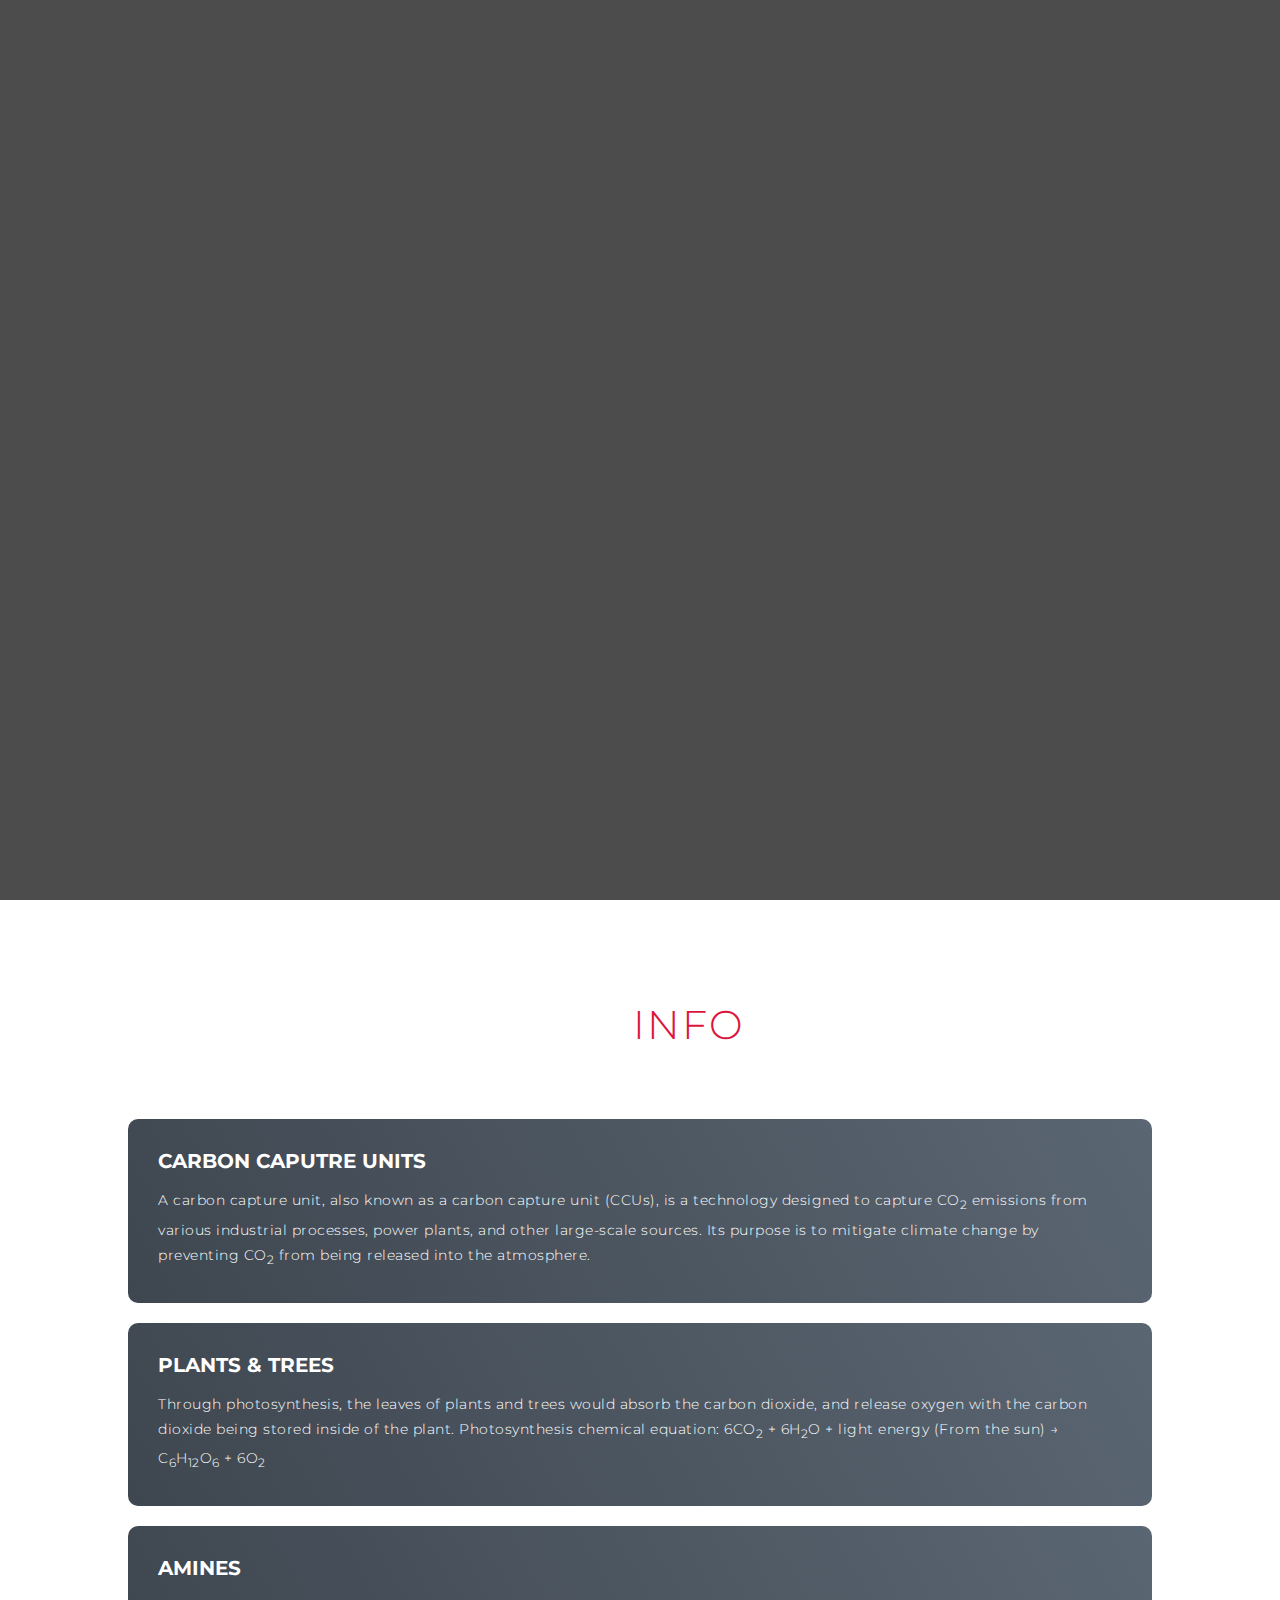
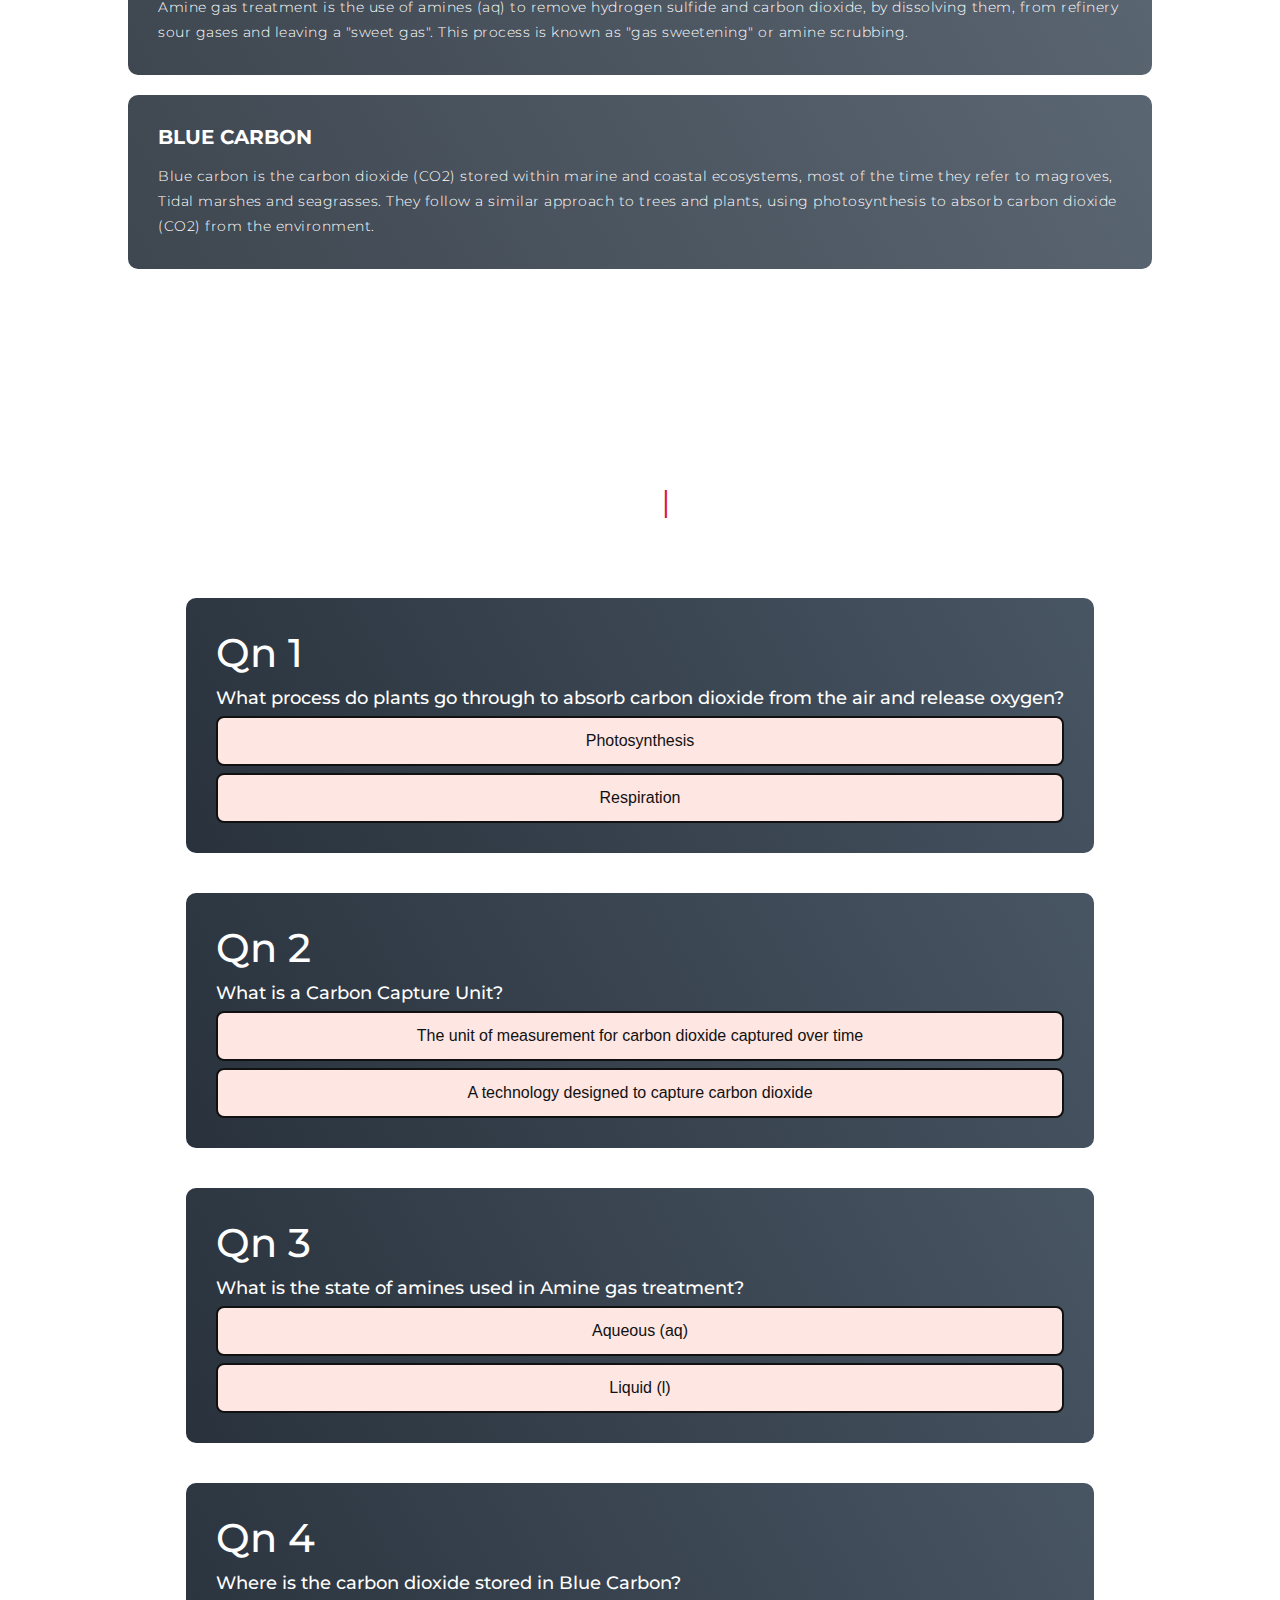
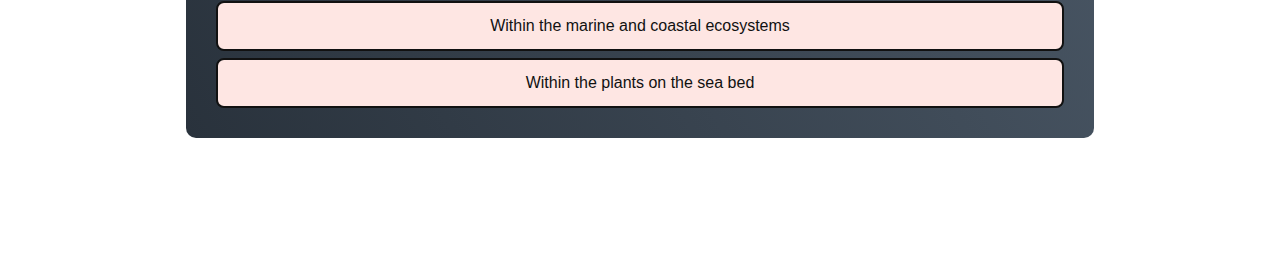
<file: index.html>
<!DOCTYPE html>
<html lang="en">

<head>
  <meta charset="UTF-8">
  <link rel="stylesheet" href="style.css">
  <title>Quiz</title>
</head>

<body>
  <!-- Hero Section  -->
  <section id="hero">
    <div class="hero container">
      <div>
        <h1>Welcome <span></span></h1>
        <h1>Read the info <span></span></h1>
        <h1>Then test yourself <span></span></h1>
      </div>
    </div>
  </section>
  <!-- End Hero Section  -->

  <!-- Service Section -->
  <section id="services">
    <div class="services container">
      <div class="service-top">
        <h1 class="section-title">KEY<span> INFO</span></h1>
      </div>
      <div class="service-bottom">
        <div class="service-item">
          <h2>Carbon Caputre Units</h2>
          <p>A carbon capture unit, also known as a carbon capture unit (CCUs), is a technology designed to capture CO<sub>2</sub> emissions from various industrial processes, power plants, and other large-scale sources. Its purpose is to mitigate climate change by preventing CO<sub>2</sub> from being released into the atmosphere.</p>
        </div>
        <div class="service-item">
            <h2>Plants & Trees</h2>
            <p>Through photosynthesis, the leaves of plants and trees would absorb the carbon dioxide, and release oxygen with the carbon dioxide being stored inside of the plant. Photosynthesis chemical equation: 6CO<sub>2</sub> + 6H<sub>2</sub>O + light energy (From the sun) → C<sub>6</sub>H<sub>12</sub>O<sub>6</sub> + 6O<sub>2</sub></p>
          </div>
        <div class="service-item">
          <h2>Amines</h2>
          <p>Amine gas treatment is the use of amines (aq) to remove hydrogen sulfide and carbon dioxide, by dissolving them, from refinery sour gases and leaving a "sweet gas". This process is known as "gas sweetening" or amine scrubbing.</p>
        </div>
        <div class="service-item">
          <h2>Blue Carbon</h2>
          <p>Blue carbon is the carbon dioxide (CO2) stored within marine and coastal ecosystems, most of the time they refer to magroves, Tidal marshes and seagrasses. They follow a similar approach to trees and plants, using photosynthesis to absorb carbon dioxide (CO2) from the environment.</p>
        </div>
      </div>
    </div>
  </section>
  <!-- End Service Section -->

  <!-- Projects Section -->
  <section id="projects">
    <div class="projects container">

        <div class="projects-header">
            <h1 class="section-title">Quest<span>i</span>ons</h1>
        </div>

        <div class="all-projects">

            <div class="project-item qn1">
                <div class="project-info">
                    <h1>Qn 1</h1>
                    <h2>What process do plants go through to absorb carbon dioxide from the air and release oxygen?</h2>
                    
                    <button id="correct" class="button-56" onclick="correct()">Photosynthesis</button>
                    <button id="wrong" class="button-56" onclick="wrong()">Respiration</button>
                </div>
            
            </div>

            <div class="project-item qn2">
                <div class="project-info">
                    <h1>Qn 2</h1>
                    <h2>What is a Carbon Capture Unit?</h2>

                    <button id="wrong" class="button-56" onclick="wrong()">The unit of measurement for carbon dioxide captured over time</button>
                    <button id="correct" class="button-56" onclick="correct()">A technology designed to capture carbon dioxide</button>
                </div>
            
            </div>

            <div class="project-item qn3">
                <div class="project-info">
                    <h1>Qn 3</h1>
                    <h2>What is the state of amines used in Amine gas treatment?</h2>
                    
                    <button id="correct" class="button-56" onclick="correct()">Aqueous (aq)</button>
                    <button id="wrong" class="button-56" onclick="wrong()">Liquid (l)</button>
                </div>
            
            </div>

            <div class="project-item qn4">
                <div class="project-info">
                    <h1>Qn 4</h1>
                    <h2>Where is the carbon dioxide stored in Blue Carbon?</h2>
                    
                    <button id="correct" class="button-56" onclick="correct()">Within the marine and coastal ecosystems</button>
                    <button id="wrong" class="button-56" onclick="wrong()">Within the plants on the sea bed</button>
                </div>
            
            </div>
            
        </div>
    </div>
  </section>
  <!-- End Projects Section -->

    <!-- <div class="popup">
        <h2 id="popUpBold">Congratulations</h2>
        <p id="para1">Great! Now that you have your tree down, it will start to absorb carbon dioxide from the air via the process of photosynthesis.</p>
        <p id="photosynthesiseqn">Photosynthesis chemical equation: 6CO<sub>2</sub> (Carbon dioxide) + 6H<sub>2</sub>O (Water) + light energy (From the sun) → C<sub>6</sub>H<sub>12</sub>O<sub>6</sub> (Glucose) + 6O<sub>2</sub> (Oxygen)</p>
        <button class="button-56" onclick="closePopUp()">Continue</button>
    </div> -->
  <script src="script.js"></script>
</body>

</html>
</file>
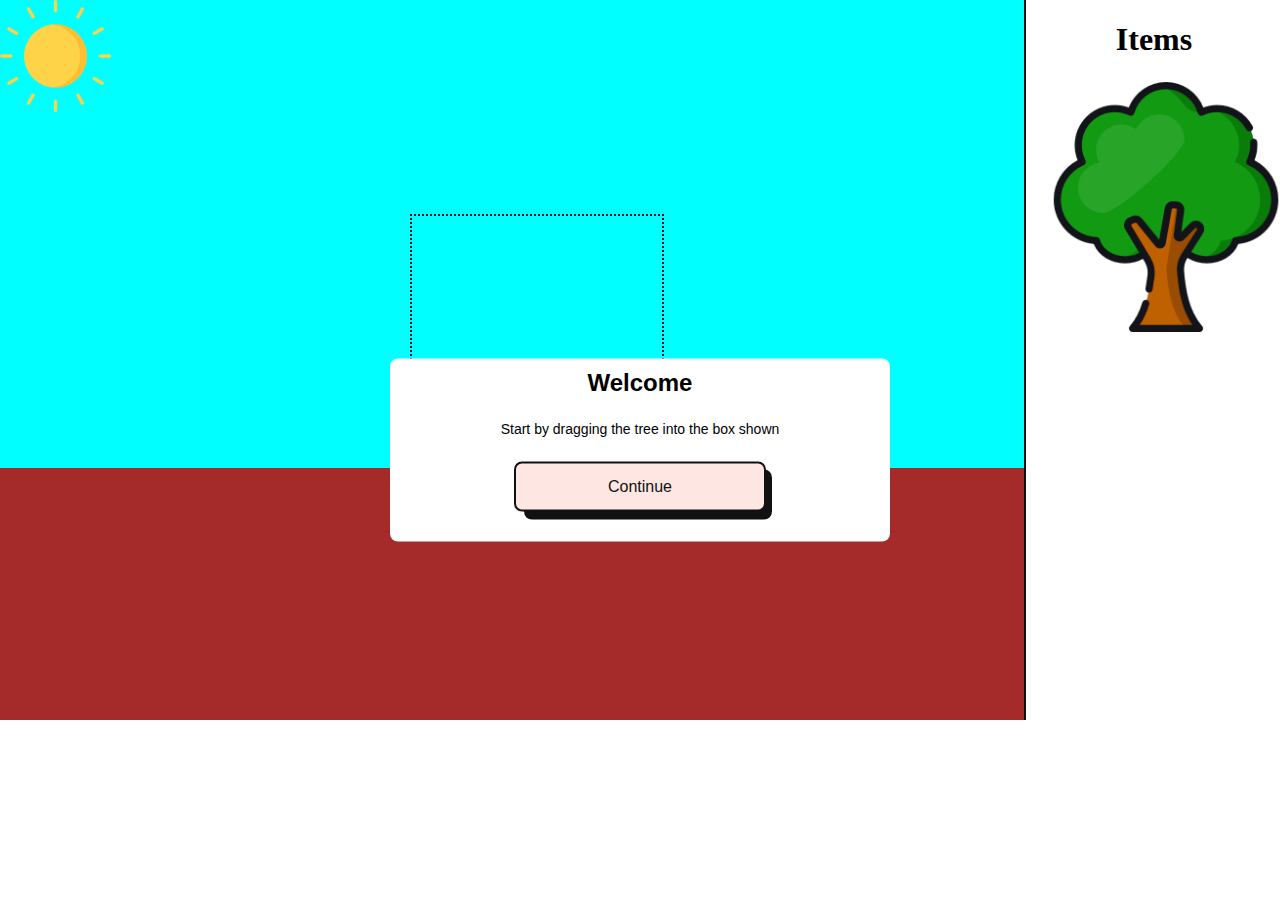
<file: Builder/biological.html>
<!DOCTYPE html>
<head>
    <link rel="stylesheet" type="text/css" href="bio.css">
    <link href="https://fonts.googleapis.com/css2?family=Raleway:wght@750&display=swap" rel="stylesheet">
    <title>Chemdotcom</title>
</head>
<body>

    <script src="bio.js"></script>

    <div class="popup">
        <h2 id="popUpBold">Congratulations</h2>
        <p id="para1">Great! Now that you have your tree down, it will start to absorb carbon dioxide from the air via the process of photosynthesis.</p>
        <p id="photosynthesiseqn">Photosynthesis chemical equation: 6CO<sub>2</sub> (Carbon dioxide) + 6H<sub>2</sub>O (Water) + light energy (From the sun) → C<sub>6</sub>H<sub>12</sub>O<sub>6</sub> (Glucose) + 6O<sub>2</sub> (Oxygen)</p>
        <button class="button-56" onclick="closePopUp()">Continue</button>
    </div>

    <div id="game_container">
        <div id="game_inner">
            <div id="sky">
                <div id="sun">
                    <img src="sun.png" alt="Sun image" height="100%" width="45%">
                </div>
                <div id="dropBoxTree" ondrop="drop(event)" ondragover="allowDrop(event)"></div>
            </div>
            <div id="ground">

            </div>
        </div>
        <div id="items">
            <h1>Items</h1>
            <div id="tree">
                <img id="treeimg" src="tree.png" alt="Tree image" height="250rem" width="250rem" draggable="true" ondragstart="drag(event)">
            </div>
        </div>
    </div>

</body>
</html>
</file>
<file: style.css>
@import 'https://fonts.googleapis.com/css?family=Montserrat:300, 400, 700&display=swap';

* {
	padding: 0;
	margin: 0;
	box-sizing: border-box;
}

html {
	font-size: 10px;
	font-family: 'Montserrat', sans-serif;
	scroll-behavior: smooth;
}

.container {
	min-height: 100vh;
	width: 100%;
	display: flex;
	align-items: center;
	justify-content: center;
}

p {
	color: black;
	font-size: 1.4rem;
	margin-top: 5px;
	line-height: 2.5rem;
	font-weight: 300;
	letter-spacing: 0.05rem;
}

.section-title {
	font-size: 4rem;
	font-weight: 300;
	color: #FFFFFF;
	margin-bottom: 10px;
	text-transform: uppercase;
	letter-spacing: 0.2rem;
	text-align: center;
}

.section-title span {
	color: crimson;
}

/* Hero Section */
#hero {
	background-size: cover;
	background-position: top center;
	position: relative;
	z-index: 1;
}

#hero::after {
	content: '';
	position: absolute;
	left: 0;
	top: 0;
	height: 100%;
	width: 100%;
	background-color: black;
	opacity: 0.7;
	z-index: -1;
}

#hero .hero {
	max-width: 1200px;
	margin: 0 auto;
	padding: 0 50px;
	justify-content: flex-start;
}

#hero h1 {
	display: block;
	width: fit-content;
	font-size: 4rem;
	position: relative;
	color: transparent;
	animation: text_reveal 0.5s ease forwards;
	animation-delay: 1s;
}

#hero h1:nth-child(1) {
	animation-delay: 1s;
}

#hero h1:nth-child(2) {
	animation-delay: 2s;
}

#hero h1:nth-child(3) {
	animation: text_reveal_name 0.5s ease forwards;
	animation-delay: 3s;
}

#hero h1 span {
	position: absolute;
	top: 0;
	left: 0;
	height: 100%;
	width: 0;
	background-color: crimson;
	animation: text_reveal_box 1s ease;
	animation-delay: 0.5s;
}

#hero h1:nth-child(1) span {
	animation-delay: 0.5s;
}

#hero h1:nth-child(2) span {
	animation-delay: 1.5s;
}

#hero h1:nth-child(3) span {
	animation-delay: 2.5s;
}
/* End Hero Section */

/* Services Section */
#services .services {
	flex-direction: column;
	text-align: center;
	max-width: 1500px;
	margin: 0 auto;
	padding: 100px 0;
}
#services .service-top {
	max-width: 500px;
	margin: 0 auto;
}
#services .service-bottom {
	display: flex;
	align-items: center;
	justify-content: center;
	flex-wrap: wrap;
	margin-top: 50px;
}
#services .service-item {
	flex-basis: 80%;
	display: flex;
	align-items: flex-start;
	justify-content: center;
	flex-direction: column;
	padding: 30px;
	border-radius: 10px;
	background-size: cover;
	margin: 10px 5%;
	position: relative;
	z-index: 1;
	overflow: hidden;
}
#services .service-item::after {
	content: '';
	position: absolute;
	left: 0;
	top: 0;
	height: 100%;
	width: 100%;
	background-image: linear-gradient(60deg, #29323c 0%, #485563 100%);
	opacity: 0.9;
	z-index: -1;
}
#services .service-bottom .icon {
	height: 80px;
	width: 80px;
	margin-bottom: 20px;
}
#services .service-item h2 {
	font-size: 2rem;
	color: white;
	margin-bottom: 10px;
	text-transform: uppercase;
}
#services .service-item p {
	color: white;
	text-align: left;
}
/* End Services Section */

/* Projects section */
#projects .projects {
	flex-direction: column;
	margin: 0 auto;
	padding: 100px 0;
}
#projects .projects-header h1 {
	margin-bottom: 50px;
}
#projects .all-projects {
	display: flex;
	align-items: center;
	justify-content: center;
	flex-direction: column;
}
#projects .project-item{
	/* display: flex;
	align-items: center;
	justify-content: center;
	flex-direction: column; */
	width: 100%;
	margin: 20px auto;
	overflow: hidden;
	border-radius: 10px;
}

#projects .project-info {
	padding: 30px;
	flex-basis: 50%;
	height: 100%;
	display: flex;
	align-items: flex-start;
	justify-content: center;
	flex-direction: column;
	background-image: linear-gradient(60deg, #29323c 0%, #485563 100%);
	color: white;
}
#projects .project-info h1 {
	font-size: 4rem;
	font-weight: 500;
}
#projects .project-info h2 {
	font-size: 1.8rem;
	font-weight: 500;
	margin-top: 10px;
}
#projects .project-info p {
	color: white;
}
/* End Projects section */

/* Keyframes */
@keyframes hamburger_puls {
	0% {
		opacity: 1;
		transform: scale(1);
	}
	100% {
		opacity: 0;
		transform: scale(1.4);
	}
}
@keyframes text_reveal_box {
	50% {
		width: 100%;
		left: 0;
	}
	100% {
		width: 0;
		left: 100%;
	}
}
@keyframes text_reveal {
	100% {
		color: white;
	}
}
@keyframes text_reveal_name {
	100% {
		color: crimson;
		font-weight: 500;
	}
}
/* End Keyframes */

#projects .button-56 {
    align-items: center;
    background-color: #fee6e3;
    border: 2px solid #111;
    border-radius: 8px;
    box-sizing: border-box;
    color: #111;
    cursor: pointer;
    display: flex;
    font-size: 16px;
    height: 50px;
    justify-content: center;
    line-height: 24px;
    width: 100%;
    padding: 0 25px;
    position: relative;
    text-align: center;
    text-decoration: none;
    user-select: none;
    -webkit-user-select: none;
    touch-action: manipulation;
    margin-left: auto;
    margin-right: auto;
    margin-top: 7px;
}
    
#projects .button-56:after {
    background-color: #111;
    border-radius: 8px;
    content: "";
    display: block;
    height: 50px;
    left: 0;
    width: 100%;
    position: absolute;
    top: -2px;
    transform: translate(8px, 8px);
    transition: transform .2s ease-out;
    z-index: -1;
}
    
#projects .button-56:hover:after {
    transform: translate(0, 0);
}

#projects .button-56:active {
    background-color: #ffdeda;
    outline: 0;
}

#projects .button-56:hover {
    outline: 0;
}
</file>
<file: Builder/bio.css>
body {
    margin: 0px;
}

h1 {
    text-align: center;
}

#game_container {
    display: grid;
    grid-template-columns: 4fr 1fr;
    height: 100%;
    width: 100%;
    gap: 0px;
}

#game_inner {
    width: 100%;
    height: 100%;
}

#sky {
    height: 65%;
    width: 100%;
    background-color: cyan;
    margin: 0px;
    display: flex;
    flex-direction: column;
}

#sun {
    height: 24%;
    width: 24%;
}

#ground {
    height: 35%;
    width: 100%;
    background-color: brown;
    margin: 0px;
}

#dropBoxTree {
    border: 2px dotted #111;
    height: 250px;
    width: 250px;
    margin-top: auto;
    margin-left: 40%;
}

#items {
    /* background-color: black; */
    width: 100%;
    height: 45rem;
    margin: 0px;
    border-left: 2px solid #111;
}

#tree {
    margin-left: auto;
    margin-right: auto;
    margin-top: 1rem;
    width: 90%;
}

#treeimg {
    margin-left: auto;
    margin-right: auto;
    padding: 2px;
}

.popup{
    background-color: #ffffff;
    width: 420px;
    padding: 30px 40px;
    position: absolute;
    transform: translate(-50%,-50%);
    left: 50%;
    top: 50%;
    border-radius: 8px;
    font-family: "Poppins",sans-serif;
    display: none; 
    text-align: center;
}

#para1 {
    text-align: center;
}

.button-56 {
    align-items: center;
    background-color: #fee6e3;
    border: 2px solid #111;
    border-radius: 8px;
    box-sizing: border-box;
    color: #111;
    cursor: pointer;
    display: flex;
    font-family: Inter,sans-serif;
    font-size: 16px;
    height: 50px;
    justify-content: center;
    line-height: 24px;
    width: 60%;
    padding: 0 25px;
    position: relative;
    text-align: center;
    text-decoration: none;
    user-select: none;
    -webkit-user-select: none;
    touch-action: manipulation;
    margin-left: auto;
    margin-right: auto;
}
  
.button-56:after {
    background-color: #111;
    border-radius: 8px;
    content: "";
    display: block;
    height: 50px;
    left: 0;
    width: 100%;
    position: absolute;
    top: -2px;
    transform: translate(8px, 8px);
    transition: transform .2s ease-out;
    z-index: -1;
}
  
.button-56:hover:after {
    transform: translate(0, 0);
}
  
.button-56:active {
    background-color: #ffdeda;
    outline: 0;
}
  
.button-56:hover {
    outline: 0;
}
  
@media (min-width: 768px) {
    .button-56 {
      padding: 0 40px;
    }
}

.popup h2{
	margin-top: -20px;
}

.popup p{
    font-size: 14px;
    text-align: justify;
    margin: 20px 0;
    line-height: 25px;
}
</file>
